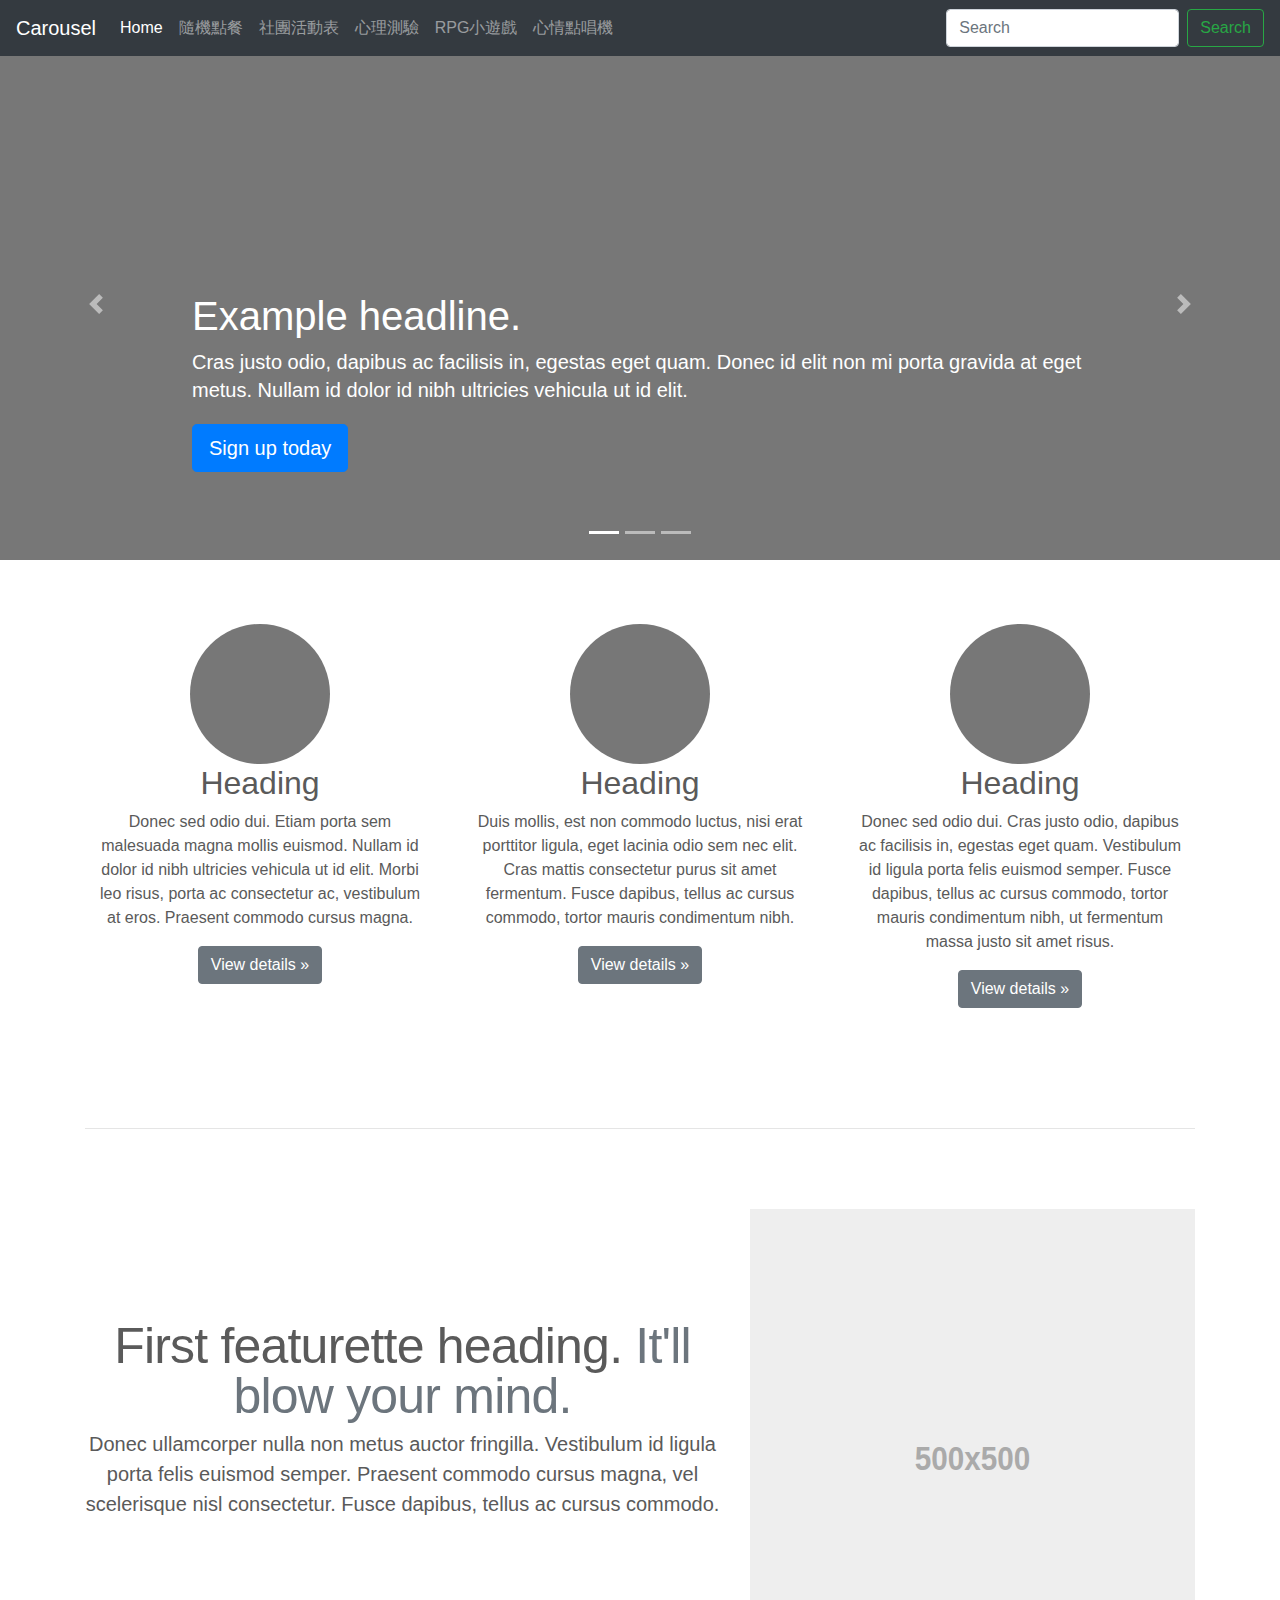
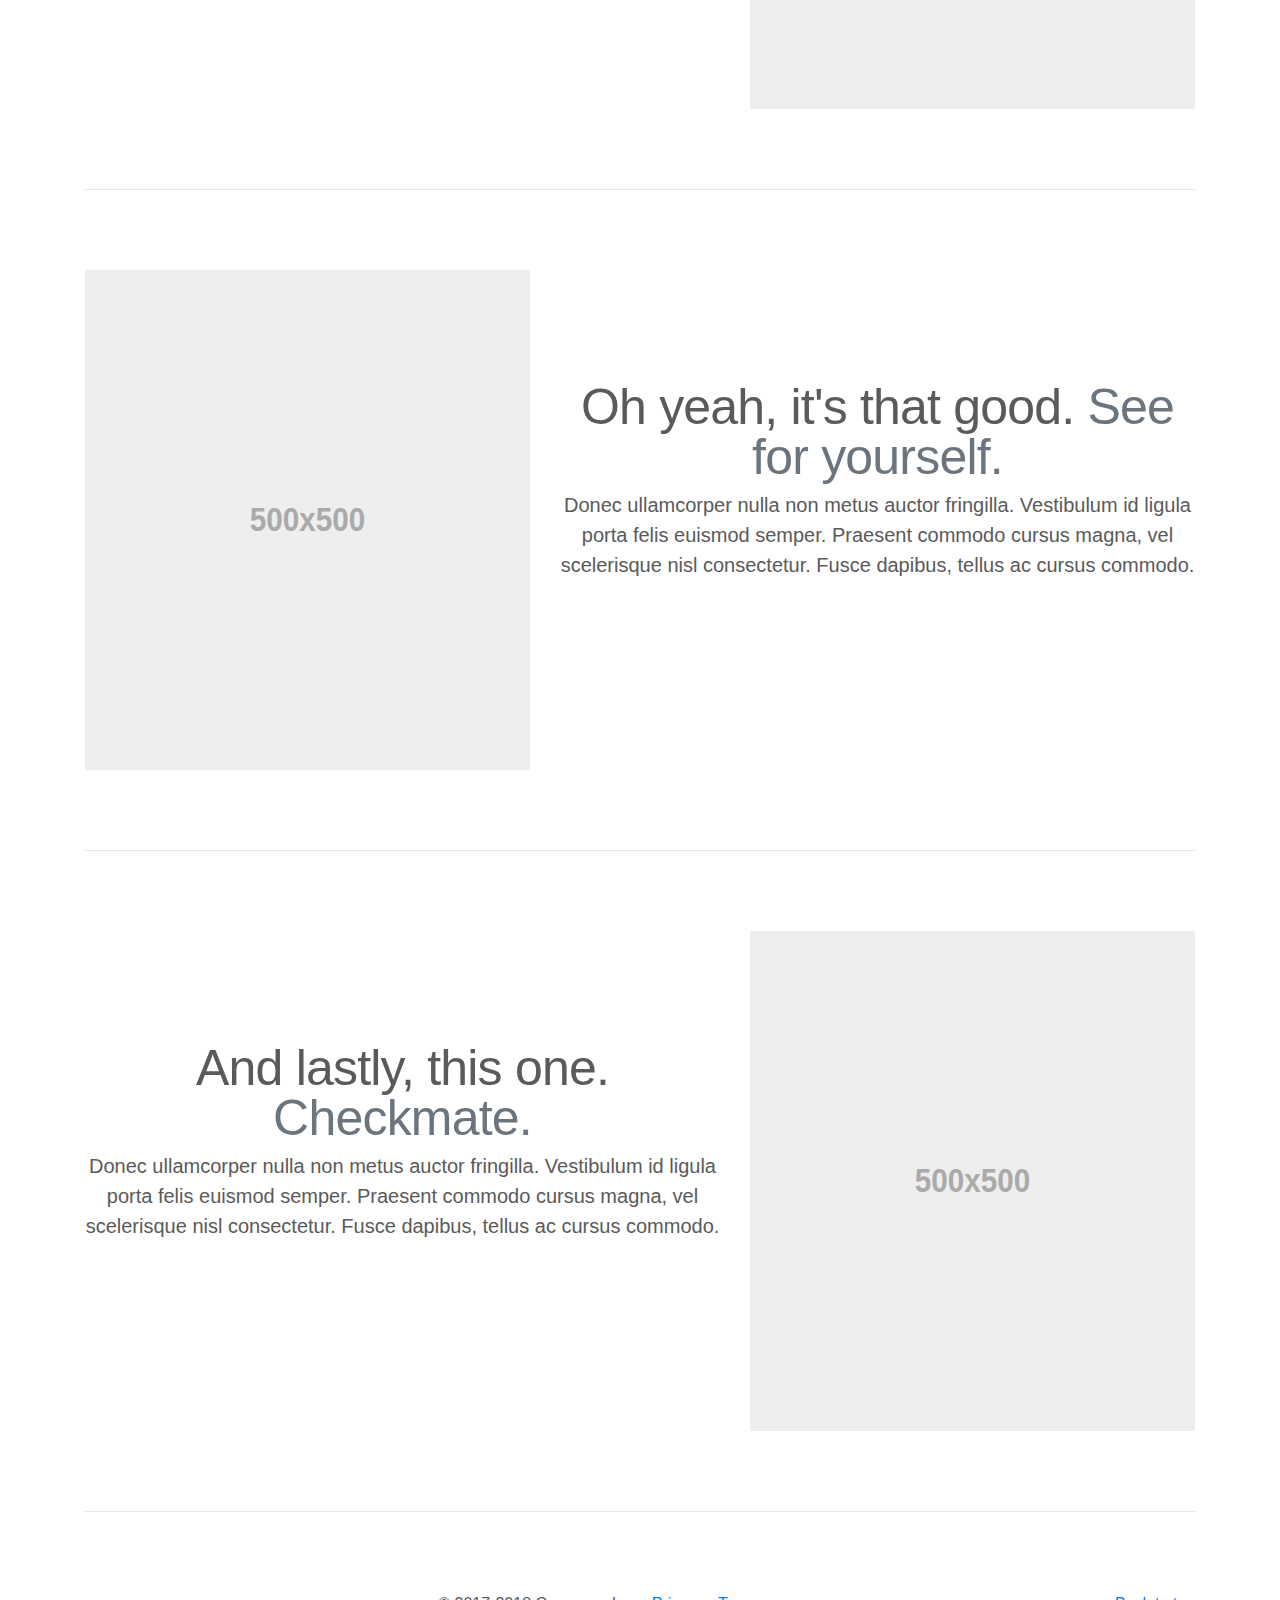
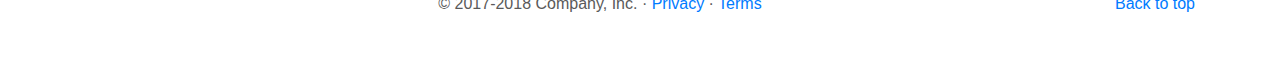
<file: index.html>
<!doctype html>
<html lang="en">
  <head>
    <meta charset="utf-8">
    <meta name="viewport" content="width=device-width, initial-scale=1, shrink-to-fit=no">
    <meta name="description" content="">
    <meta name="author" content="">
    <link rel="icon" href="favicon.ico">

    <title>Carousel Template for Bootstrap</title>

    <!-- Bootstrap core CSS -->
    <link href="dist/css/bootstrap.min.css" rel="stylesheet">
    <link href="week1-1/style.css" rel="stylesheet">

    <!-- Custom styles for this template -->
    <link href="carousel.css" rel="stylesheet">
  </head>
  <body>

    <header>
      <nav class="navbar navbar-expand-md navbar-dark fixed-top bg-dark">
        <a class="navbar-brand" href="#">Carousel</a>
        <button class="navbar-toggler" type="button" data-toggle="collapse" data-target="#navbarCollapse" aria-controls="navbarCollapse" aria-expanded="false" aria-label="Toggle navigation">
          <span class="navbar-toggler-icon"></span>
        </button>
        <div class="collapse navbar-collapse" id="navbarCollapse">
          <ul class="navbar-nav mr-auto">
            <li class="nav-item active">
              <a class="nav-link" href="#">Home <span class="sr-only">(current)</span></a>
            </li>
            <li class="nav-item">
              <a class="nav-link" href="random-selector.html">隨機點餐</a>
            </li>
            <li class="nav、-item">
              <a class="nav-link" href="club.html">社團活動表</a>
            </li>
            <li class="nav-item">
              <a class="nav-link" href="mind-quiz.html">心理測驗</a>
            </li>
            <li class="nav-item">
              <a class="nav-link" href="rpg.html">RPG小遊戲</a>
            </li>
            <li class="nav-item">
              <a class="nav-link" href="youtube.html">心情點唱機</a>
            </li>
            <!--<li class="nav-item">
              <a class="nav-link disabled" href="#">Disabled</a>
            </li>-->
          </ul>
          <form class="form-inline mt-2 mt-md-0">
            <input class="form-control mr-sm-2" type="text" placeholder="Search" aria-label="Search">
            <button class="btn btn-outline-success my-2 my-sm-0" type="submit">Search</button>
          </form>
        </div>
      </nav>
    </header>

    <main role="main">

      <div id="myCarousel" class="carousel slide" data-ride="carousel">
        <ol class="carousel-indicators">
          <li data-target="#myCarousel" data-slide-to="0" class="active"></li>
          <li data-target="#myCarousel" data-slide-to="1"></li>
          <li data-target="#myCarousel" data-slide-to="2"></li>
        </ol>
        <div class="carousel-inner">
          <div class="carousel-item active">
            <img class="first-slide" src="[data-uri]" alt="First slide">
            <div class="container">
              <div class="carousel-caption text-left">
                <h1>Example headline.</h1>
                <p>Cras justo odio, dapibus ac facilisis in, egestas eget quam. Donec id elit non mi porta gravida at eget metus. Nullam id dolor id nibh ultricies vehicula ut id elit.</p>
                <p><a class="btn btn-lg btn-primary" href="#" role="button">Sign up today</a></p>
              </div>
            </div>
          </div>
          <div class="carousel-item">
            <img class="second-slide" src="[data-uri]" alt="Second slide">
            <div class="container">
              <div class="carousel-caption">
                <h1>Another example headline.</h1>
                <p>Cras justo odio, dapibus ac facilisis in, egestas eget quam. Donec id elit non mi porta gravida at eget metus. Nullam id dolor id nibh ultricies vehicula ut id elit.</p>
                <p><a class="btn btn-lg btn-primary" href="#" role="button">Learn more</a></p>
              </div>
            </div>
          </div>
          <div class="carousel-item">
            <img class="third-slide" src="[data-uri]" alt="Third slide">
            <div class="container">
              <div class="carousel-caption text-right">
                <h1>One more for good measure.</h1>
                <p>Cras justo odio, dapibus ac facilisis in, egestas eget quam. Donec id elit non mi porta gravida at eget metus. Nullam id dolor id nibh ultricies vehicula ut id elit.</p>
                <p><a class="btn btn-lg btn-primary" href="#" role="button">Browse gallery</a></p>
              </div>
            </div>
          </div>
        </div>
        <a class="carousel-control-prev" href="#myCarousel" role="button" data-slide="prev">
          <span class="carousel-control-prev-icon" aria-hidden="true"></span>
          <span class="sr-only">Previous</span>
        </a>
        <a class="carousel-control-next" href="#myCarousel" role="button" data-slide="next">
          <span class="carousel-control-next-icon" aria-hidden="true"></span>
          <span class="sr-only">Next</span>
        </a>
      </div>


      <!-- Marketing messaging and featurettes
      ================================================== -->
      <!-- Wrap the rest of the page in another container to center all the content. -->

      <div class="container marketing">

        <!-- Three columns of text below the carousel -->
        <div class="row">
          <div class="col-lg-4">
            <img class="rounded-circle" src="[data-uri]" alt="Generic placeholder image" width="140" height="140">
            <h2>Heading</h2>
            <p>Donec sed odio dui. Etiam porta sem malesuada magna mollis euismod. Nullam id dolor id nibh ultricies vehicula ut id elit. Morbi leo risus, porta ac consectetur ac, vestibulum at eros. Praesent commodo cursus magna.</p>
            <p><a class="btn btn-secondary" href="#" role="button">View details &raquo;</a></p>
          </div><!-- /.col-lg-4 -->
          <div class="col-lg-4">
            <img class="rounded-circle" src="[data-uri]" alt="Generic placeholder image" width="140" height="140">
            <h2>Heading</h2>
            <p>Duis mollis, est non commodo luctus, nisi erat porttitor ligula, eget lacinia odio sem nec elit. Cras mattis consectetur purus sit amet fermentum. Fusce dapibus, tellus ac cursus commodo, tortor mauris condimentum nibh.</p>
            <p><a class="btn btn-secondary" href="#" role="button">View details &raquo;</a></p>
          </div><!-- /.col-lg-4 -->
          <div class="col-lg-4">
            <img class="rounded-circle" src="[data-uri]" alt="Generic placeholder image" width="140" height="140">
            <h2>Heading</h2>
            <p>Donec sed odio dui. Cras justo odio, dapibus ac facilisis in, egestas eget quam. Vestibulum id ligula porta felis euismod semper. Fusce dapibus, tellus ac cursus commodo, tortor mauris condimentum nibh, ut fermentum massa justo sit amet risus.</p>
            <p><a class="btn btn-secondary" href="#" role="button">View details &raquo;</a></p>
          </div><!-- /.col-lg-4 -->
        </div><!-- /.row -->


        <!-- START THE FEATURETTES -->

        <hr class="featurette-divider">

        <div class="row featurette">
          <div class="col-md-7">
            <h2 class="featurette-heading">First featurette heading. <span class="text-muted">It'll blow your mind.</span></h2>
            <p class="lead">Donec ullamcorper nulla non metus auctor fringilla. Vestibulum id ligula porta felis euismod semper. Praesent commodo cursus magna, vel scelerisque nisl consectetur. Fusce dapibus, tellus ac cursus commodo.</p>
          </div>
          <div class="col-md-5">
            <img class="featurette-image img-fluid mx-auto" data-src="holder.js/500x500/auto" alt="Generic placeholder image">
          </div>
        </div>

        <hr class="featurette-divider">

        <div class="row featurette">
          <div class="col-md-7 order-md-2">
            <h2 class="featurette-heading">Oh yeah, it's that good. <span class="text-muted">See for yourself.</span></h2>
            <p class="lead">Donec ullamcorper nulla non metus auctor fringilla. Vestibulum id ligula porta felis euismod semper. Praesent commodo cursus magna, vel scelerisque nisl consectetur. Fusce dapibus, tellus ac cursus commodo.</p>
          </div>
          <div class="col-md-5 order-md-1">
            <img class="featurette-image img-fluid mx-auto" data-src="holder.js/500x500/auto" alt="Generic placeholder image">
          </div>
        </div>

        <hr class="featurette-divider">

        <div class="row featurette">
          <div class="col-md-7">
            <h2 class="featurette-heading">And lastly, this one. <span class="text-muted">Checkmate.</span></h2>
            <p class="lead">Donec ullamcorper nulla non metus auctor fringilla. Vestibulum id ligula porta felis euismod semper. Praesent commodo cursus magna, vel scelerisque nisl consectetur. Fusce dapibus, tellus ac cursus commodo.</p>
          </div>
          <div class="col-md-5">
            <img class="featurette-image img-fluid mx-auto" data-src="holder.js/500x500/auto" alt="Generic placeholder image">
          </div>
        </div>

        <hr class="featurette-divider">

        <!-- /END THE FEATURETTES -->

      </div><!-- /.container -->


      <!-- FOOTER -->
      <footer class="container">
        <p class="float-right"><a href="#">Back to top</a></p>
        <p>&copy; 2017-2018 Company, Inc. &middot; <a href="#">Privacy</a> &middot; <a href="#">Terms</a></p>
      </footer>
    </main>

    <!-- Bootstrap core JavaScript
    ================================================== -->
    <!-- Placed at the end of the document so the pages load faster -->
    <script src="https://code.jquery.com/jquery-3.3.1.slim.min.js" integrity="sha384-q8i/X+965DzO0rT7abK41JStQIAqVgRVzpbzo5smXKp4YfRvH+8abtTE1Pi6jizo" crossorigin="anonymous"></script>
    <script>window.jQuery || document.write('<script src="assets/js/vendor/jquery-slim.min.js"><\/script>')</script>
    <script src="assets/js/vendor/popper.min.js"></script>
    <script src="dist/js/bootstrap.min.js"></script>
    <!-- Just to make our placeholder images work. Don't actually copy the next line! -->
    <script src="assets/js/vendor/holder.min.js"></script>
  </body>
</html>
</file>
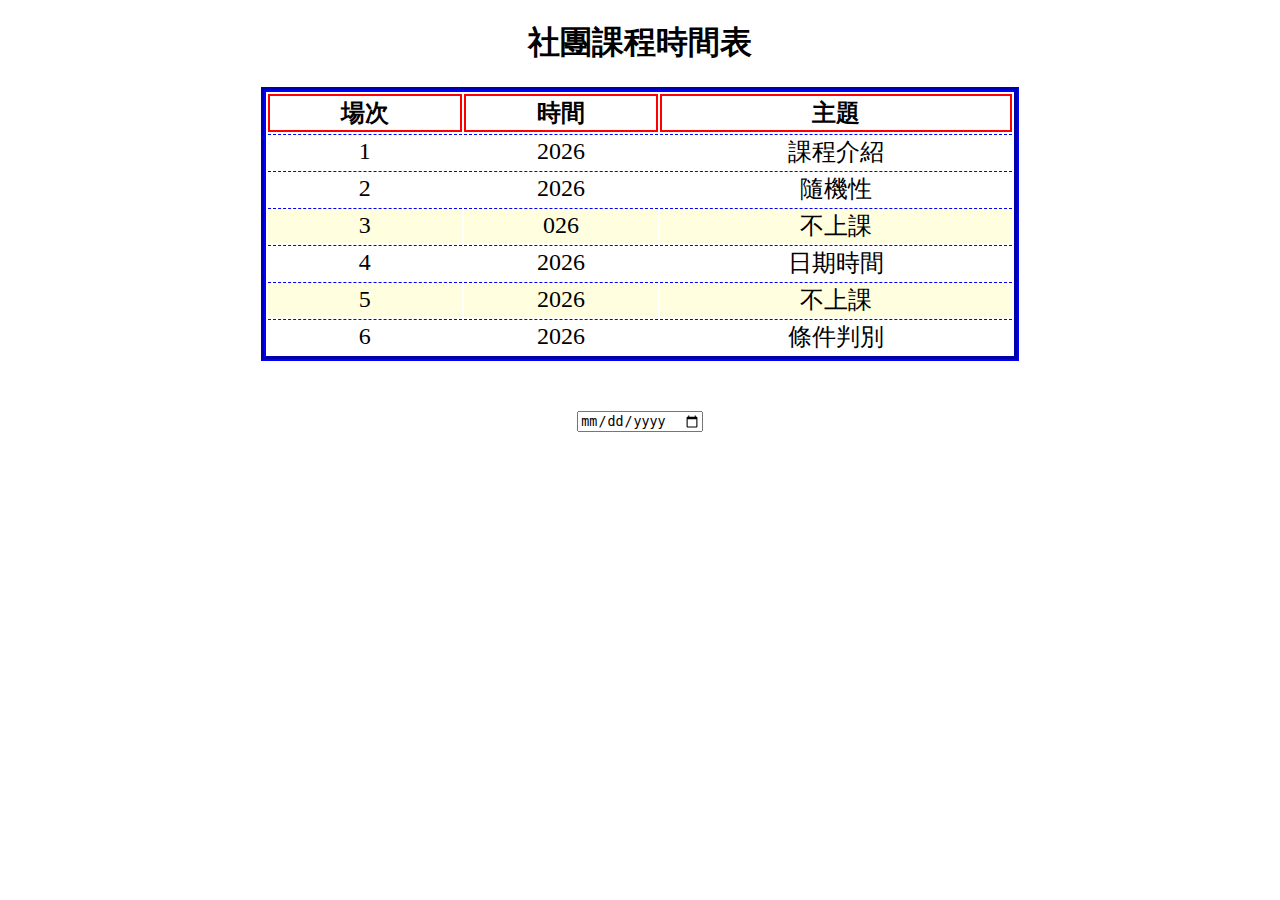
<file: week2-1/index.html>
<!DOCTYPE html>
<html class="no-js">
    <head>
        <meta charset="utf-8">
        <title>Club Course</title>
        <link rel="stylesheet" href="style.css">
        <script src = "https://code.jquery.com/jquery-3.4.1.min.js"></script>
        <script src = "topic.js"></script>
        <script src = "main.js"></script>
    </head>
    <body>
       <h1>社團課程時間表</h1>
       <table id="courseTable"></table>
       <div><input type="date" id="dateChoice"></div>
    </body>
</html>
</file>
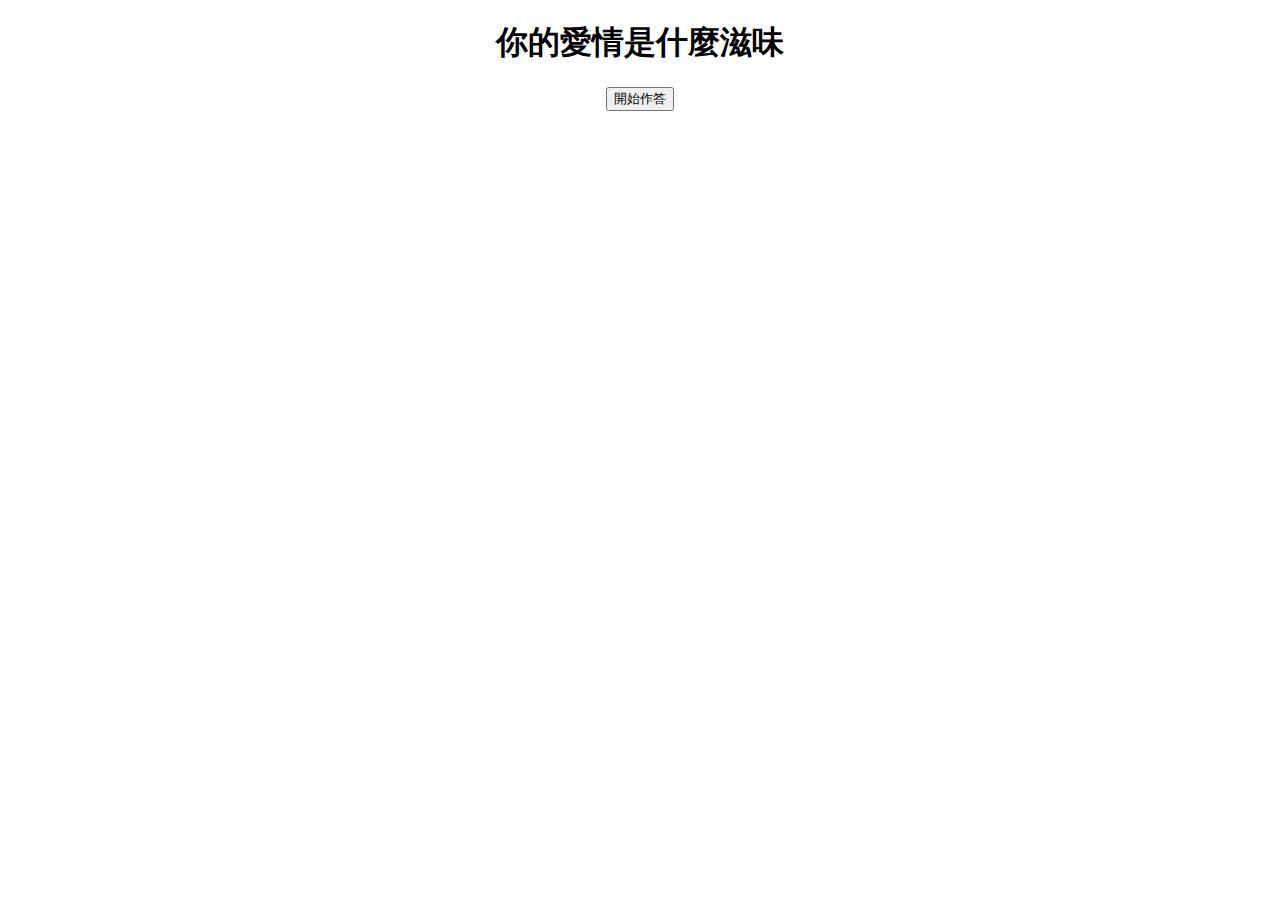
<file: week2-2/index.html>
<!DOCTYPE html>
<html>
    <head>
        <meta charset="utf-8">
        <title>Mind Quiz</title>
        <link rel="stylesheet" href="style.css">
        <script src = "https://code.jquery.com/jquery-3.4.1.min.js"></script>
        <script src = "data.js"></script>
        <script src = "main.js"></script>
    </head>
    <body>
       <h1>你的愛情是什麼滋味</h1>
       <div>
            <h2 id ="question"></h2>
            <div id ="options"></div>
       </div>
       <input id="startButton" type="button" value = "開始作答">
    </body>
</html>
</file>
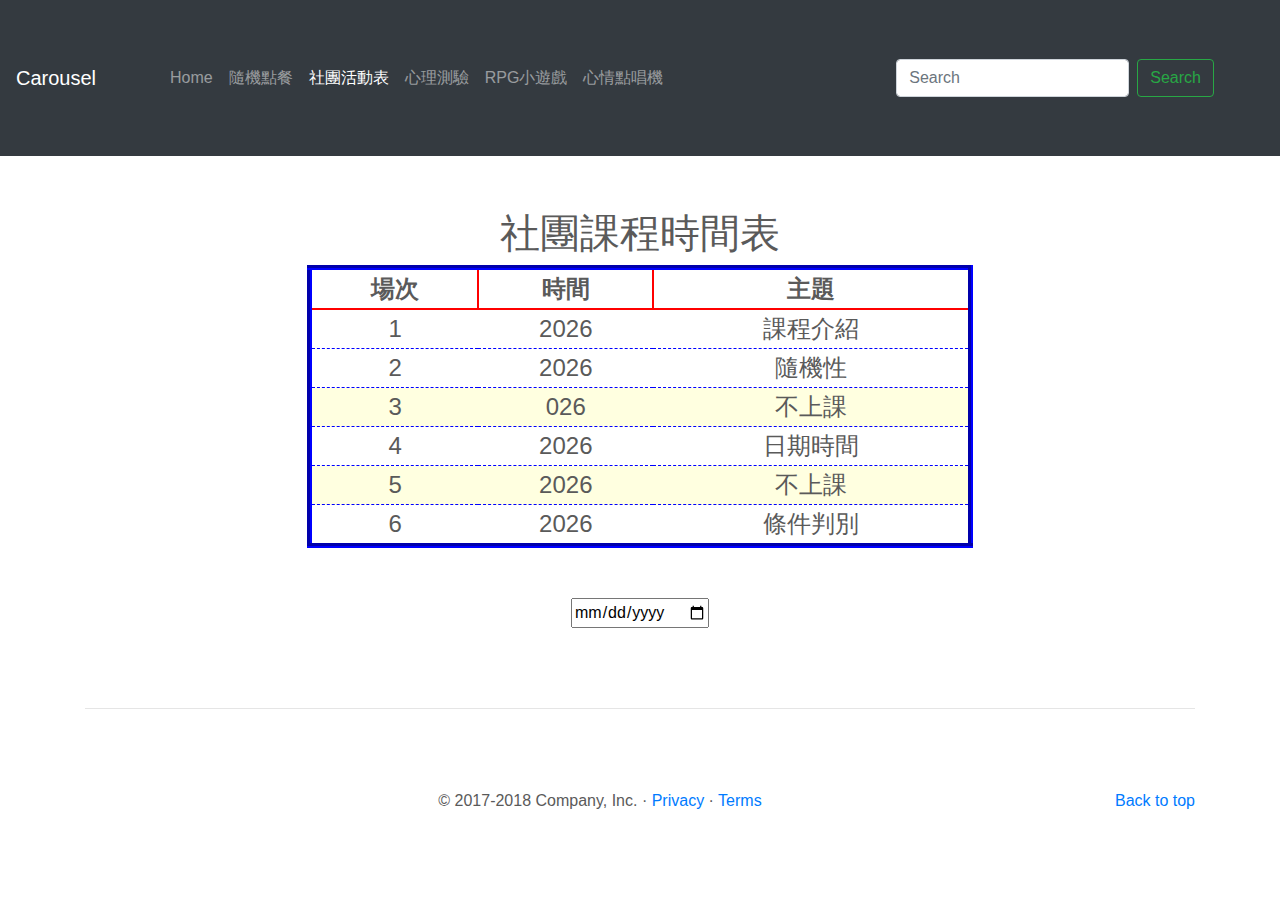
<file: club.html>
<!doctype html>
<html lang="en">
  <head>
    <meta charset="utf-8">
    <meta name="viewport" content="width=device-width, initial-scale=1, shrink-to-fit=no">
    <meta name="description" content="">
    <meta name="author" content="">
    <link rel="icon" href="favicon.ico">

    <title>Carousel Template for Bootstrap</title>

    <!-- Bootstrap core CSS -->
    <link href="dist/css/bootstrap.min.css" rel="stylesheet">
    <link href="week2-1/style.css" rel="stylesheet">

    <!-- Custom styles for this template -->
    <link href="carousel.css" rel="stylesheet">
  </head>
  <body>

    <header>
      <nav class="navbar navbar-expand-md navbar-dark fixed-top bg-dark">
        <a class="navbar-brand" href="#">Carousel</a>
        <button class="navbar-toggler" type="button" data-toggle="collapse" data-target="#navbarCollapse" aria-controls="navbarCollapse" aria-expanded="false" aria-label="Toggle navigation">
          <span class="navbar-toggler-icon"></span>
        </button>
        <div class="collapse navbar-collapse" id="navbarCollapse">
          <ul class="navbar-nav mr-auto">
            <li class="nav-item">
              <a class="nav-link" href="index.html">Home <span class="sr-only">(current)</span></a>
            </li>
            <li class="nav-item">
              <a class="nav-link" href="random-selector.html">隨機點餐</a>
            </li>
            <li class="nav-item active">
              <a class="nav-link" href="#">社團活動表</a>
            </li>
            <li class="nav-item">
              <a class="nav-link" href="mind-quiz.html">心理測驗</a>
            </li>
            <li class="nav-item">
              <a class="nav-link" href="rpg.html">RPG小遊戲</a>
            </li>
            <li class="nav-item">
              <a class="nav-link" href="youtube.html">心情點唱機</a>
            </li>
            <!--<li class="nav-item">
              <a class="nav-link disabled" href="#">Disabled</a>
            </li>-->
          </ul>
          <form class="form-inline mt-2 mt-md-0">
            <input class="form-control mr-sm-2" type="text" placeholder="Search" aria-label="Search">
            <button class="btn btn-outline-success my-2 my-sm-0" type="submit">Search</button>
          </form>
        </div>
      </nav>
    </header>

    <main role="main">
      <div class="container marketing">
        <hr class="featurette-divider">
        <!-- START THE FEATURETTES -->
        <h1>社團課程時間表</h1>
        <table id="courseTable"></table>
        <div><input type="date" id="dateChoice"></div>
         <!-- /END THE FEATURETTES -->
        <hr class="featurette-divider">


      </div><!-- /.container -->


      <!-- FOOTER -->
      <footer class="container">
        <p class="float-right"><a href="#">Back to top</a></p>
        <p>&copy; 2017-2018 Company, Inc. &middot; <a href="#">Privacy</a> &middot; <a href="#">Terms</a></p>
      </footer>
    </main>

    <!-- Bootstrap core JavaScript
    ================================================== -->
    <!-- Placed at the end of the document so the pages load faster -->
    <script src="https://code.jquery.com/jquery-3.3.1.slim.min.js" integrity="sha384-q8i/X+965DzO0rT7abK41JStQIAqVgRVzpbzo5smXKp4YfRvH+8abtTE1Pi6jizo" crossorigin="anonymous"></script>
    <script>window.jQuery || document.write('<script src="assets/js/vendor/jquery-slim.min.js"><\/script>')</script>
    <script src="assets/js/vendor/popper.min.js"></script>
    <script src="dist/js/bootstrap.min.js"></script>
    <!-- Just to make our placeholder images work. Don't actually copy the next line! -->
    <script src="assets/js/vendor/holder.min.js"></script>
    <script src="week2-1/main.js"></script>
    <script src="week2-1/topic.js"></script>
    </body>
</html>
</file>
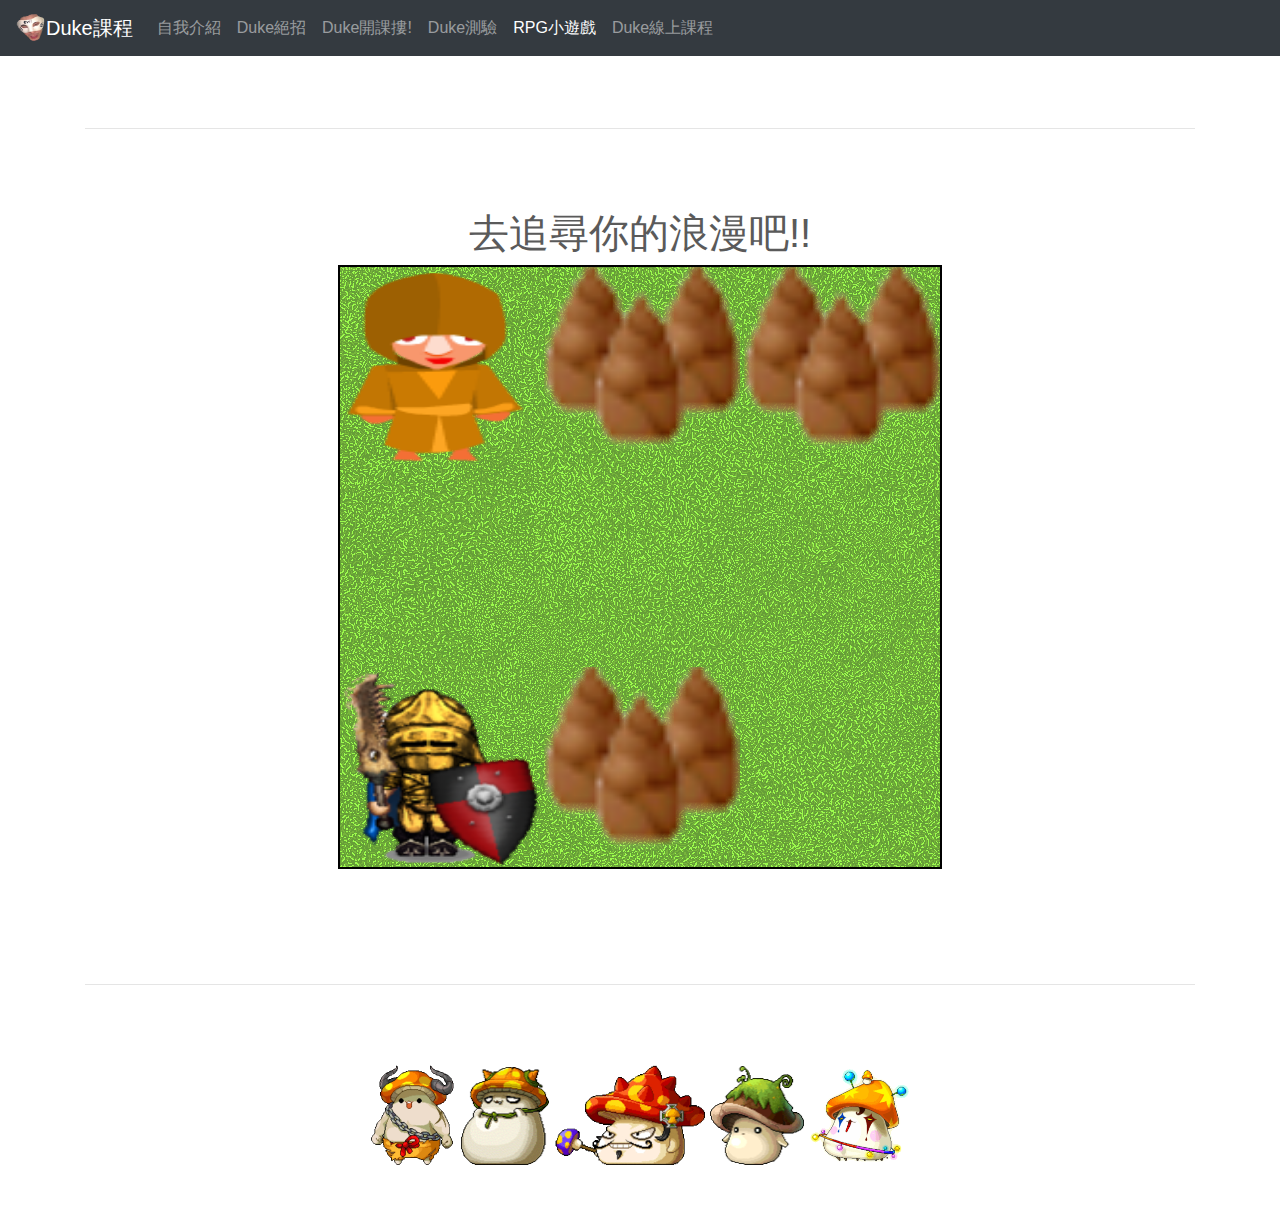
<file: map.html>
<!doctype html>
<html lang="en">
  <head>
    <meta charset="utf-8">
    <meta name="viewport" content="width=device-width, initial-scale=1, shrink-to-fit=no">
    <meta name="description" content="">
    <meta name="author" content="">
    <link rel="icon" href="favicon.ico">

    <title>找回屬於你的浪漫</title>

    <!-- Bootstrap core CSS -->
    <link href="dist/css/bootstrap.min.css" rel="stylesheet">
    <link href="week3-2/style.css" rel="stylesheet">

    <!-- Custom styles for this template -->
    <link href="carousel.css" rel="stylesheet">
  </head>
  <body>

    <header>
      <nav class="navbar navbar-expand-md navbar-dark fixed-top bg-dark">
        <img src="assets\img\title.png" width="30" height="30" alt="123" loading="lazy">
        <a class="navbar-brand" href="#">Duke課程</a>
        <button class="navbar-toggler" type="button" data-toggle="collapse" data-target="#navbarCollapse" aria-controls="navbarCollapse" aria-expanded="false" aria-label="Toggle navigation">
          <span class="navbar-toggler-icon"></span>
        </button>
        <div class="collapse navbar-collapse" id="navbarCollapse">
          <ul class="navbar-nav mr-auto">
            <li class="nav-item">
              <a class="nav-link" href="index.html">自我介紹 <span class="sr-only">(current)</span></a>
            </li>
            <li class="nav-item">
              <a class="nav-link" href="random-selector.html">Duke絕招</a>
            </li>
            <li class="nav-item">
              <a class="nav-link" href="club.html">Duke開課摟!</a>
            </li>
            <li class="nav-item">
              <a class="nav-link" href="mind-quiz.html">Duke測驗</a>
            </li>
            <li class="nav-item active">
              <a class="nav-link" href="#">RPG小遊戲</a>
            </li>
            <li class="nav-item">
              <a class="nav-link" href="youtube.html">Duke線上課程</a>
            </li>
            <!--<li class="nav-item">
              <a class="nav-link disabled" href="#">Disabled</a>
            </li>-->
          </ul><!--
            <form class="form-inline mt-2 mt-md-0">
              <input class="form-control mr-sm-2" type="text" placeholder="Search" aria-label="Search">
              <button class="btn btn-outline-success my-2 my-sm-0" type="submit">Search</button>
            </form>-->
        </div>
      </nav>
    </header>

    <main role="main">
      <div class="container marketing">
        <hr class="featurette-divider">
        <!-- START THE FEATURETTES -->
        <h1>去追尋你的浪漫吧!!</h1>
        <div>
          <canvas id ="myCanvas" width="600" height="600"></canvas>
          <h3 id="hp"></h3>
          <p id="talkBox"></p>
        </div>
        <hr class="featurette-divider">
        <img style="height: 100px;" src="assets\img\maplestory-1.gif" alt="01">
        <img style="height: 100px;" src="assets\img\maplestory-2.gif" alt="01">
        <img style="height: 100px;" src="assets\img\maplestory-3.gif" alt="01">
        <img style="height: 100px;" src="assets\img\maplestory-4.gif" alt="01">
        <img style="height: 100px;" src="assets\img\maplestory-5.gif" alt="01">
      </div><!-- /.container -->
      <!-- FOOTER 
      <footer class="container">
        <p class="float-right"><a href="#">Back to top</a></p>
      </footer>-->
    </main>

    <!-- Bootstrap core JavaScript
    ================================================== -->
    <!-- Placed at the end of the document so the pages load faster -->
    <script src="https://code.jquery.com/jquery-3.3.1.slim.min.js" integrity="sha384-q8i/X+965DzO0rT7abK41JStQIAqVgRVzpbzo5smXKp4YfRvH+8abtTE1Pi6jizo" crossorigin="anonymous"></script>
    <script>window.jQuery || document.write('<script src="assets/js/vendor/jquery-slim.min.js"><\/script>')</script>
    <script src="assets/js/vendor/popper.min.js"></script>
    <script src="dist/js/bootstrap.min.js"></script>
    <!-- Just to make our placeholder images work. Don't actually copy the next line! -->
    <script src="assets/js/vendor/holder.min.js"></script>
    <script src="week3-2/main.js"></script>
    </body>
</html>
</file>
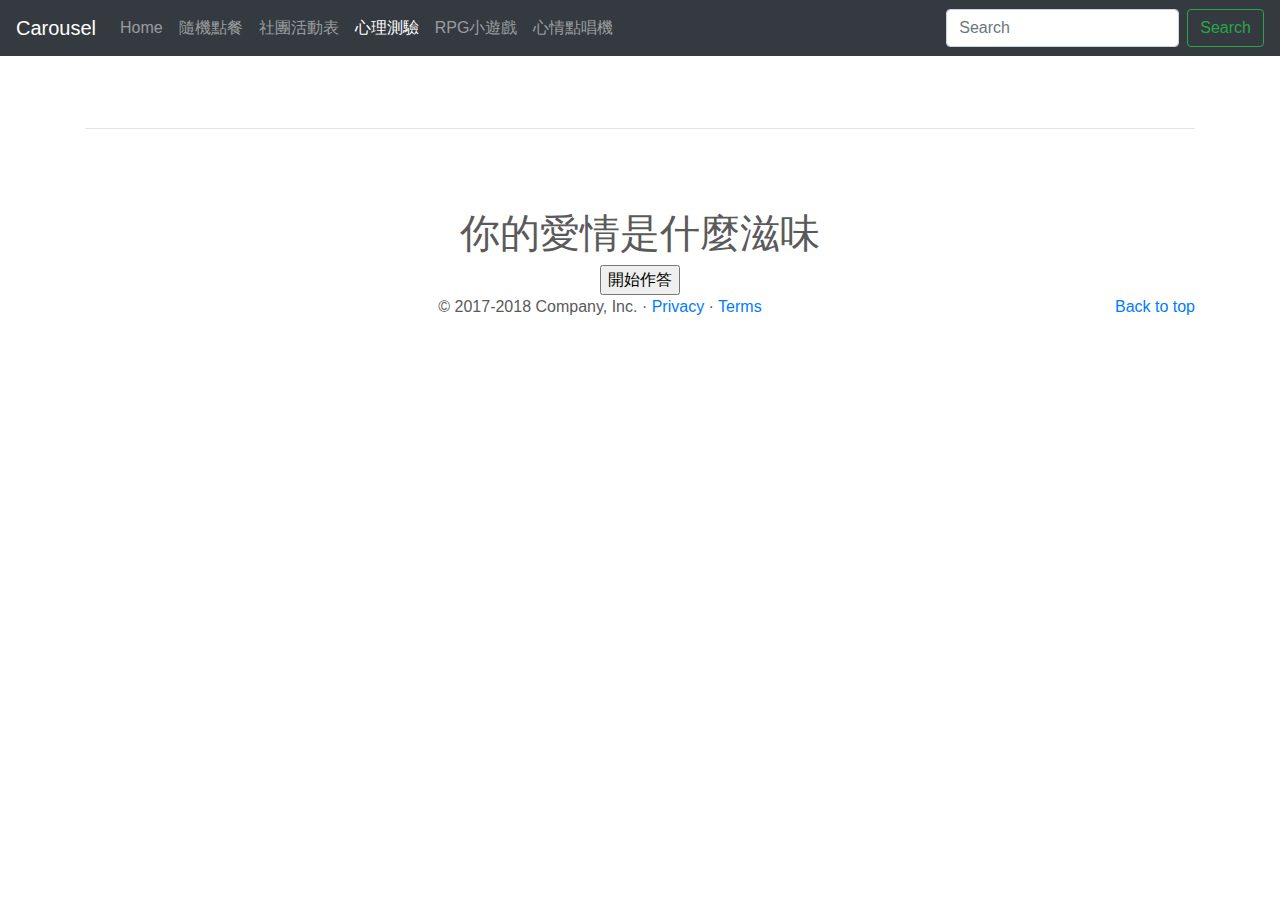
<file: mind-quiz.html>
<!doctype html>
<html lang="en">
  <head>
    <meta charset="utf-8">
    <meta name="viewport" content="width=device-width, initial-scale=1, shrink-to-fit=no">
    <meta name="description" content="">
    <meta name="author" content="">
    <link rel="icon" href="favicon.ico">

    <title>Carousel Template for Bootstrap</title>

    <!-- Bootstrap core CSS -->
    <link href="dist/css/bootstrap.min.css" rel="stylesheet">
    <link href="week2-2/style.css" rel="stylesheet">

    <!-- Custom styles for this template -->
    <link href="carousel.css" rel="stylesheet">
  </head>
  <body>

    <header>
      <nav class="navbar navbar-expand-md navbar-dark fixed-top bg-dark">
        <a class="navbar-brand" href="#">Carousel</a>
        <button class="navbar-toggler" type="button" data-toggle="collapse" data-target="#navbarCollapse" aria-controls="navbarCollapse" aria-expanded="false" aria-label="Toggle navigation">
          <span class="navbar-toggler-icon"></span>
        </button>
        <div class="collapse navbar-collapse" id="navbarCollapse">
          <ul class="navbar-nav mr-auto">
            <li class="nav-item">
              <a class="nav-link" href="index.html">Home <span class="sr-only">(current)</span></a>
            </li>
            <li class="nav-item">
              <a class="nav-link" href="random-selector.html">隨機點餐</a>
            </li>
            <li class="nav-item">
              <a class="nav-link" href="club.html">社團活動表</a>
            </li>
            <li class="nav-item active">
              <a class="nav-link" href="#">心理測驗</a>
            </li>
            <li class="nav-item">
              <a class="nav-link" href="rpg.html">RPG小遊戲</a>
            </li>
            <li class="nav-item">
              <a class="nav-link" href="youtube.html">心情點唱機</a>
            </li>
            <!--<li class="nav-item">
              <a class="nav-link disabled" href="#">Disabled</a>
            </li>-->
          </ul>
          <form class="form-inline mt-2 mt-md-0">
            <input class="form-control mr-sm-2" type="text" placeholder="Search" aria-label="Search">
            <button class="btn btn-outline-success my-2 my-sm-0" type="submit">Search</button>
          </form>
        </div>
      </nav>
    </header>

    <main role="main">
      <div class="container marketing">
        <hr class="featurette-divider">
        <!-- START THE FEATURETTES -->
        <h1>你的愛情是什麼滋味</h1>
       <div>
            <h2 id ="question"></h2>
            <div id ="options"></div>
       </div>
       <input id="startButton" type="button" value = "開始作答">
      </div><!-- /.container -->


      <!-- FOOTER -->
      <footer class="container">
        <p class="float-right"><a href="#">Back to top</a></p>
        <p>&copy; 2017-2018 Company, Inc. &middot; <a href="#">Privacy</a> &middot; <a href="#">Terms</a></p>
      </footer>
    </main>

    <!-- Bootstrap core JavaScript
    ================================================== -->
    <!-- Placed at the end of the document so the pages load faster -->
    <script src="https://code.jquery.com/jquery-3.3.1.slim.min.js" integrity="sha384-q8i/X+965DzO0rT7abK41JStQIAqVgRVzpbzo5smXKp4YfRvH+8abtTE1Pi6jizo" crossorigin="anonymous"></script>
    <script>window.jQuery || document.write('<script src="assets/js/vendor/jquery-slim.min.js"><\/script>')</script>
    <script src="assets/js/vendor/popper.min.js"></script>
    <script src="dist/js/bootstrap.min.js"></script>
    <!-- Just to make our placeholder images work. Don't actually copy the next line! -->
    <script src="assets/js/vendor/holder.min.js"></script>
    <script src="week2-2/main.js"></script>
    <script src="week2-2/data.js"></script>
    </body>
</html>
</file>
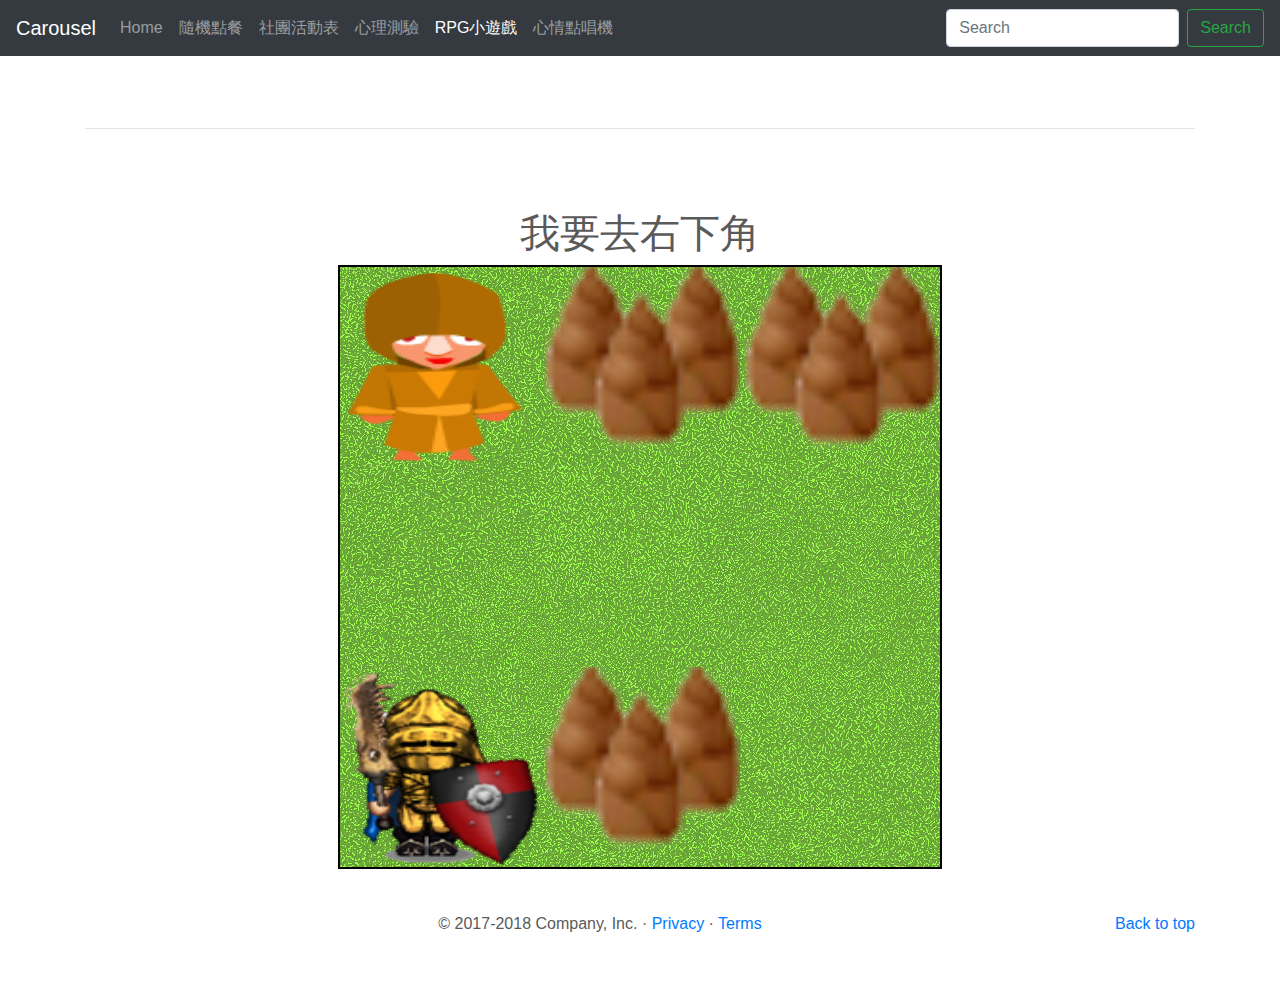
<file: rpg.html>
<!doctype html>
<html lang="en">
  <head>
    <meta charset="utf-8">
    <meta name="viewport" content="width=device-width, initial-scale=1, shrink-to-fit=no">
    <meta name="description" content="">
    <meta name="author" content="">
    <link rel="icon" href="favicon.ico">

    <title>Carousel Template for Bootstrap</title>

    <!-- Bootstrap core CSS -->
    <link href="dist/css/bootstrap.min.css" rel="stylesheet">
    <link href="week3-2/style.css" rel="stylesheet">

    <!-- Custom styles for this template -->
    <link href="carousel.css" rel="stylesheet">
  </head>
  <body>

    <header>
      <nav class="navbar navbar-expand-md navbar-dark fixed-top bg-dark">
        <a class="navbar-brand" href="#">Carousel</a>
        <button class="navbar-toggler" type="button" data-toggle="collapse" data-target="#navbarCollapse" aria-controls="navbarCollapse" aria-expanded="false" aria-label="Toggle navigation">
          <span class="navbar-toggler-icon"></span>
        </button>
        <div class="collapse navbar-collapse" id="navbarCollapse">
          <ul class="navbar-nav mr-auto">
            <li class="nav-item">
              <a class="nav-link" href="index.html">Home <span class="sr-only">(current)</span></a>
            </li>
            <li class="nav-item">
              <a class="nav-link" href="random-selector.html">隨機點餐</a>
            </li>
            <li class="nav-item">
              <a class="nav-link" href="club.html">社團活動表</a>
            </li>
            <li class="nav-item">
              <a class="nav-link" href="mind-quiz.html">心理測驗</a>
            </li>
            <li class="nav-item active">
              <a class="nav-link" href="#">RPG小遊戲</a>
            </li>
            <li class="nav-item">
              <a class="nav-link" href="youtube.html">心情點唱機</a>
            </li>
            <!--<li class="nav-item">
              <a class="nav-link disabled" href="#">Disabled</a>
            </li>-->
          </ul>
          <form class="form-inline mt-2 mt-md-0">
            <input class="form-control mr-sm-2" type="text" placeholder="Search" aria-label="Search">
            <button class="btn btn-outline-success my-2 my-sm-0" type="submit">Search</button>
          </form>
        </div>
      </nav>
    </header>

    <main role="main">
      <div class="container marketing">
        <hr class="featurette-divider">
        <!-- START THE FEATURETTES -->
        <h1>我要去右下角</h1>
        <div>
          <canvas id ="myCanvas" width="600" height="600"></canvas>
          <p id="talkBox"></p>
        </div>
      </div><!-- /.container -->


      <!-- FOOTER -->
      <footer class="container">
        <p class="float-right"><a href="#">Back to top</a></p>
        <p>&copy; 2017-2018 Company, Inc. &middot; <a href="#">Privacy</a> &middot; <a href="#">Terms</a></p>
      </footer>
    </main>

    <!-- Bootstrap core JavaScript
    ================================================== -->
    <!-- Placed at the end of the document so the pages load faster -->
    <script src="https://code.jquery.com/jquery-3.3.1.slim.min.js" integrity="sha384-q8i/X+965DzO0rT7abK41JStQIAqVgRVzpbzo5smXKp4YfRvH+8abtTE1Pi6jizo" crossorigin="anonymous"></script>
    <script>window.jQuery || document.write('<script src="assets/js/vendor/jquery-slim.min.js"><\/script>')</script>
    <script src="assets/js/vendor/popper.min.js"></script>
    <script src="dist/js/bootstrap.min.js"></script>
    <!-- Just to make our placeholder images work. Don't actually copy the next line! -->
    <script src="assets/js/vendor/holder.min.js"></script>
    <script src="week3-2/main.js"></script>
    </body>
</html>
</file>
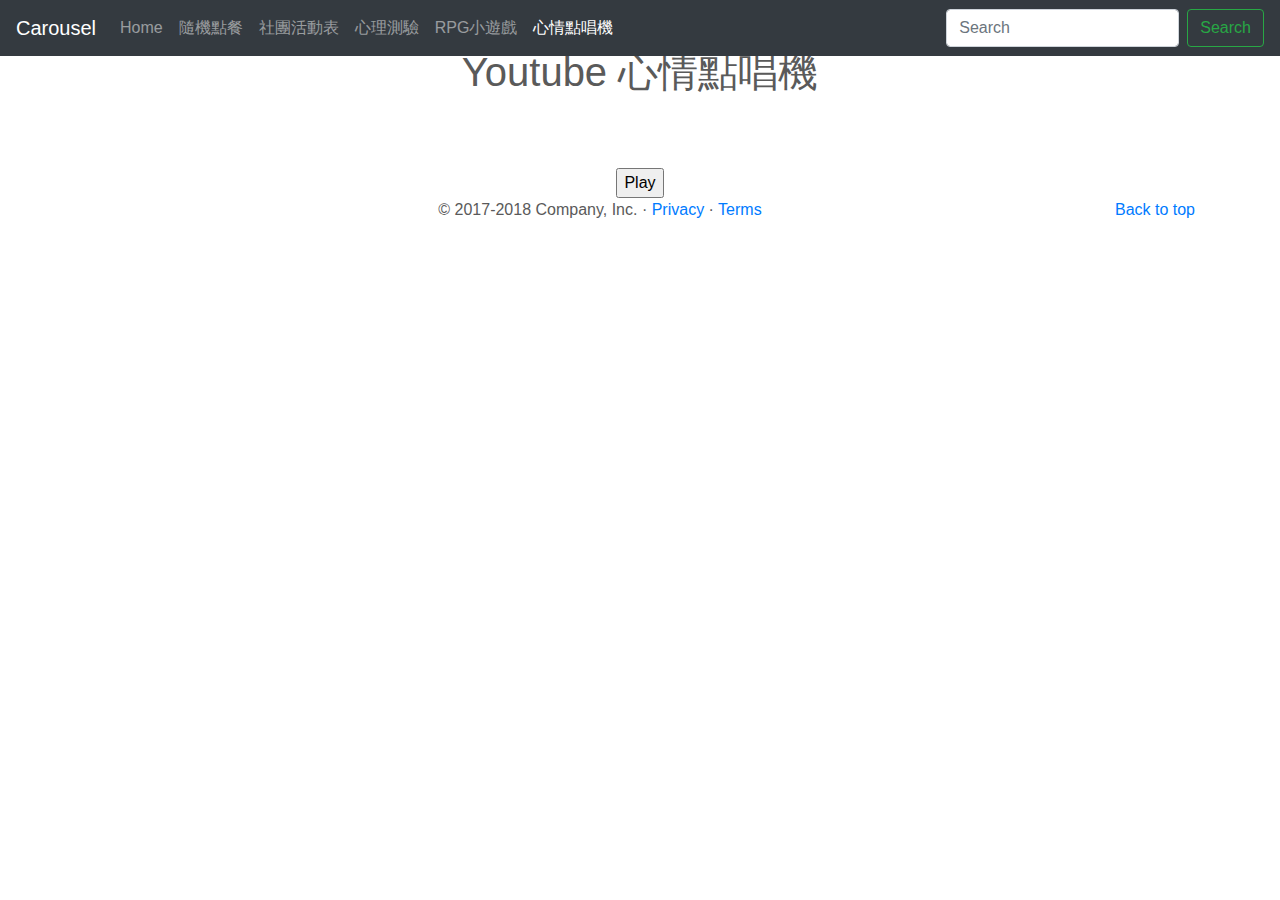
<file: youtube.html>
<!doctype html>
<html lang="en">
  <head>
    <meta charset="utf-8">
    <meta name="viewport" content="width=device-width, initial-scale=1, shrink-to-fit=no">
    <meta name="description" content="">
    <meta name="author" content="">
    <link rel="icon" href="favicon.ico">

    <title>Carousel Template for Bootstrap</title>

    <!-- Bootstrap core CSS -->
    <link href="dist/css/bootstrap.min.css" rel="stylesheet">
    <link href="week4-1/style.css" rel="stylesheet">

    <!-- Custom styles for this template -->
    <link href="carousel.css" rel="stylesheet">
  </head>
  <body>

    <header>
      <nav class="navbar navbar-expand-md navbar-dark fixed-top bg-dark">
        <a class="navbar-brand" href="#">Carousel</a>
        <button class="navbar-toggler" type="button" data-toggle="collapse" data-target="#navbarCollapse" aria-controls="navbarCollapse" aria-expanded="false" aria-label="Toggle navigation">
          <span class="navbar-toggler-icon"></span>
        </button>
        <div class="collapse navbar-collapse" id="navbarCollapse">
          <ul class="navbar-nav mr-auto">
            <li class="nav-item">
              <a class="nav-link" href="index.html">Home <span class="sr-only">(current)</span></a>
            </li>
            <li class="nav-item">
              <a class="nav-link" href="random-selector.html">隨機點餐</a>
            </li>
            <li class="nav-item">
              <a class="nav-link" href="club.html">社團活動表</a>
            </li>
            <li class="nav-item">
              <a class="nav-link" href="mind-quiz.html">心理測驗</a>
            </li>
            <li class="nav-item">
              <a class="nav-link" href="rpg.html">RPG小遊戲</a>
            </li>
            <li class="nav-item active">
              <a class="nav-link" href="#">心情點唱機</a>
            </li>
            <!--<li class="nav-item">
              <a class="nav-link disabled" href="#">Disabled</a>
            </li>-->
          </ul>
          <form class="form-inline mt-2 mt-md-0">
            <input class="form-control mr-sm-2" type="text" placeholder="Search" aria-label="Search">
            <button class="btn btn-outline-success my-2 my-sm-0" type="submit">Search</button>
          </form>
        </div>
      </nav>
    </header>

    <main role="main">
      <div class="container marketing">
        <h1>Youtube 心情點唱機</h1>
        <h2></h2> <!--歌詞名稱-->
        <div id ="player"></div> <!--撥放器位置-->
        <br>
        <input id="playButton" type="button" value="Play">
      </div><!-- /.container -->


      <!-- FOOTER -->
      <footer class="container">
        <p class="float-right"><a href="#">Back to top</a></p>
        <p>&copy; 2017-2018 Company, Inc. &middot; <a href="#">Privacy</a> &middot; <a href="#">Terms</a></p>
      </footer>
    </main>

    <!-- Bootstrap core JavaScript
    ================================================== -->
    <!-- Placed at the end of the document so the pages load faster -->
    <script src="https://code.jquery.com/jquery-3.3.1.slim.min.js" integrity="sha384-q8i/X+965DzO0rT7abK41JStQIAqVgRVzpbzo5smXKp4YfRvH+8abtTE1Pi6jizo" crossorigin="anonymous"></script>
    <script>window.jQuery || document.write('<script src="assets/js/vendor/jquery-slim.min.js"><\/script>')</script>
    <script src="assets/js/vendor/popper.min.js"></script>
    <script src="dist/js/bootstrap.min.js"></script>
    <!-- Just to make our placeholder images work. Don't actually copy the next line! -->
    <script src="assets/js/vendor/holder.min.js"></script>
    <script src="https://www.youtube.com/iframe_api"></script>
    <script src="week4-1/playlist.js"></script>
    <script src="week4-1/main.js"></script>
    </body>
</html>
</file>
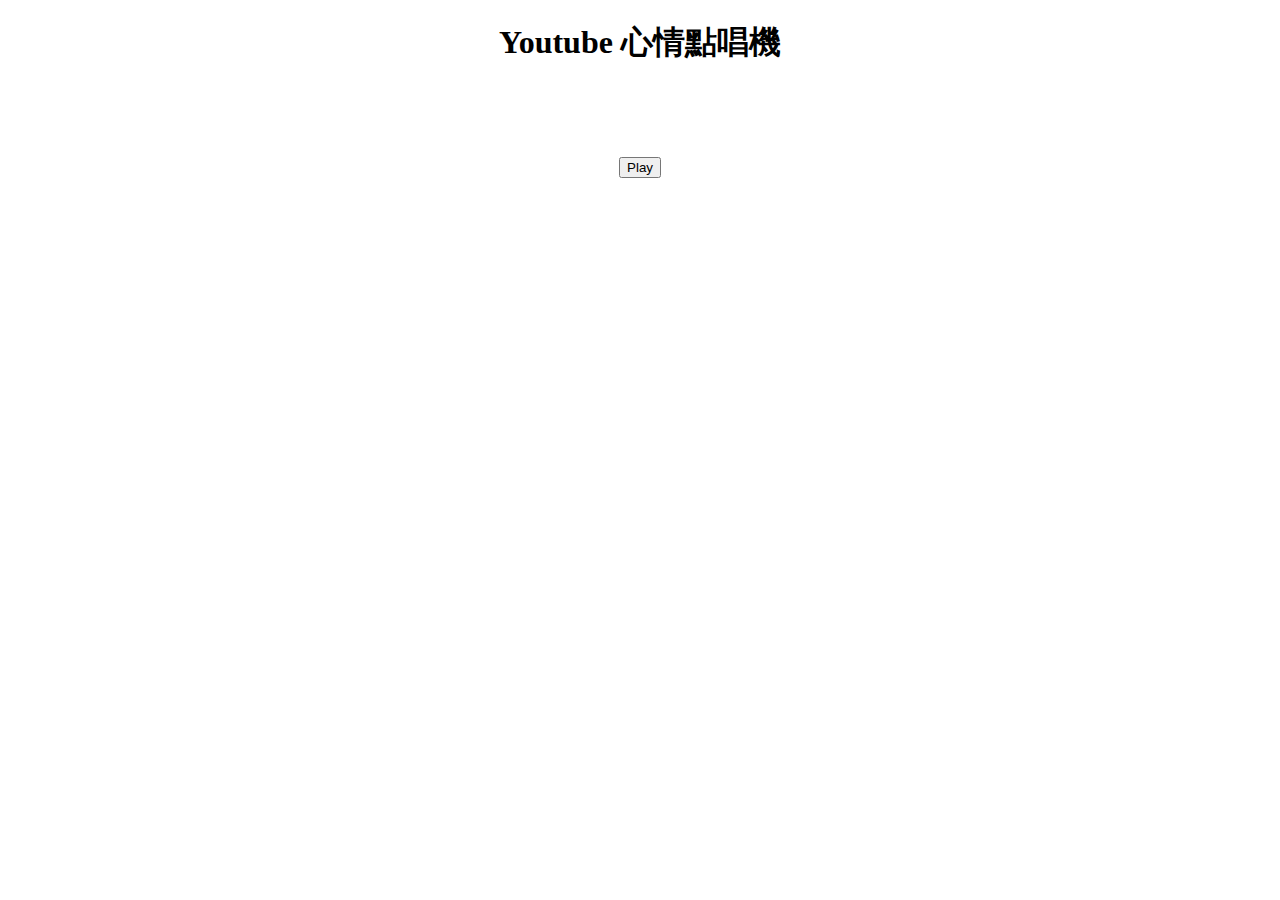
<file: week4-1/main.html>
<!DOCTYPE html>
<html>
    <head>
        <meta charset="utf-8">
        <title>Youtube Player</title>
        <link rel="stylesheet" href="style.css">
        <script src="https://code.jquery.com/jquery-3.4.1.min.js"></script>
        <script src="https://www.youtube.com/iframe_api"></script>
        <script src="playlist.js"></script>
        <script src="main.js"></script>
    </head>
    <body>
        <h1>Youtube 心情點唱機</h1>
        <h2></h2> <!--歌詞名稱-->
        <div id ="player"></div> <!--撥放器位置-->
        <br>
        <input id="playButton" type="button" value="Play">
    </body>
</html>
</file>
<file: week1-1/style.css>
body{
    text-align: center;
}

li{
    text-align: left;
}
</file>
<file: carousel.css>
/* GLOBAL STYLES
-------------------------------------------------- */
/* Padding below the footer and lighter body text */

body {
  padding-top: 3rem;
  padding-bottom: 3rem;
  color: #5a5a5a;
}


/* CUSTOMIZE THE CAROUSEL
-------------------------------------------------- */

/* Carousel base class */
.carousel {
  margin-bottom: 4rem;
}
/* Since positioning the image, we need to help out the caption */
.carousel-caption {
  bottom: 3rem;
  z-index: 10;
}

/* Declare heights because of positioning of img element */
.carousel-item {
  height: 32rem;
  background-color: #777;
}
.carousel-item > img {
  position: absolute;
  top: 0;
  left: 0;
  min-width: 100%;
  height: 32rem;
}


/* MARKETING CONTENT
-------------------------------------------------- */

/* Center align the text within the three columns below the carousel */
.marketing .col-lg-4 {
  margin-bottom: 1.5rem;
  text-align: center;
}
.marketing h2 {
  font-weight: 400;
}
.marketing .col-lg-4 p {
  margin-right: .75rem;
  margin-left: .75rem;
}


/* Featurettes
------------------------- */

.featurette-divider {
  margin: 5rem 0; /* Space out the Bootstrap <hr> more */
}

/* Thin out the marketing headings */
.featurette-heading {
  font-weight: 300;
  line-height: 1;
  letter-spacing: -.05rem;
}


/* RESPONSIVE CSS
-------------------------------------------------- */

@media (min-width: 40em) {
  /* Bump up size of carousel content */
  .carousel-caption p {
    margin-bottom: 1.25rem;
    font-size: 1.25rem;
    line-height: 1.4;
  }

  .featurette-heading {
    font-size: 50px;
  }
}

@media (min-width: 62em) {
  .featurette-heading {
    margin-top: 7rem;
  }
}
</file>
<file: week2-1/style.css>
body{
    text-align: center;
}

table{
    border:1px solid blue;
    width: 60%;
    margin: auto;
    font-size: 1.5em;
    border: 5px groove blue;
    
}

div{
    margin: 50px;
}

th{
    border: 2px solid red;
}

td{
    border-top: 1px dashed blue;
}
</file>
<file: week2-2/style.css>
body{
    text-align: center;
}
</file>
<file: week3-2/style.css>
body{
    text-align: center;
}

canvas{
    border: 2px solid black;
    background-image:  url(images/grasses68.gif);
}

#talkBox{
    height: 20px;
}
</file>
<file: week4-1/style.css>
body{
    text-align: center;
}

h2{
    /*預留影片高度*/
    height: 32px;
}
</file>
